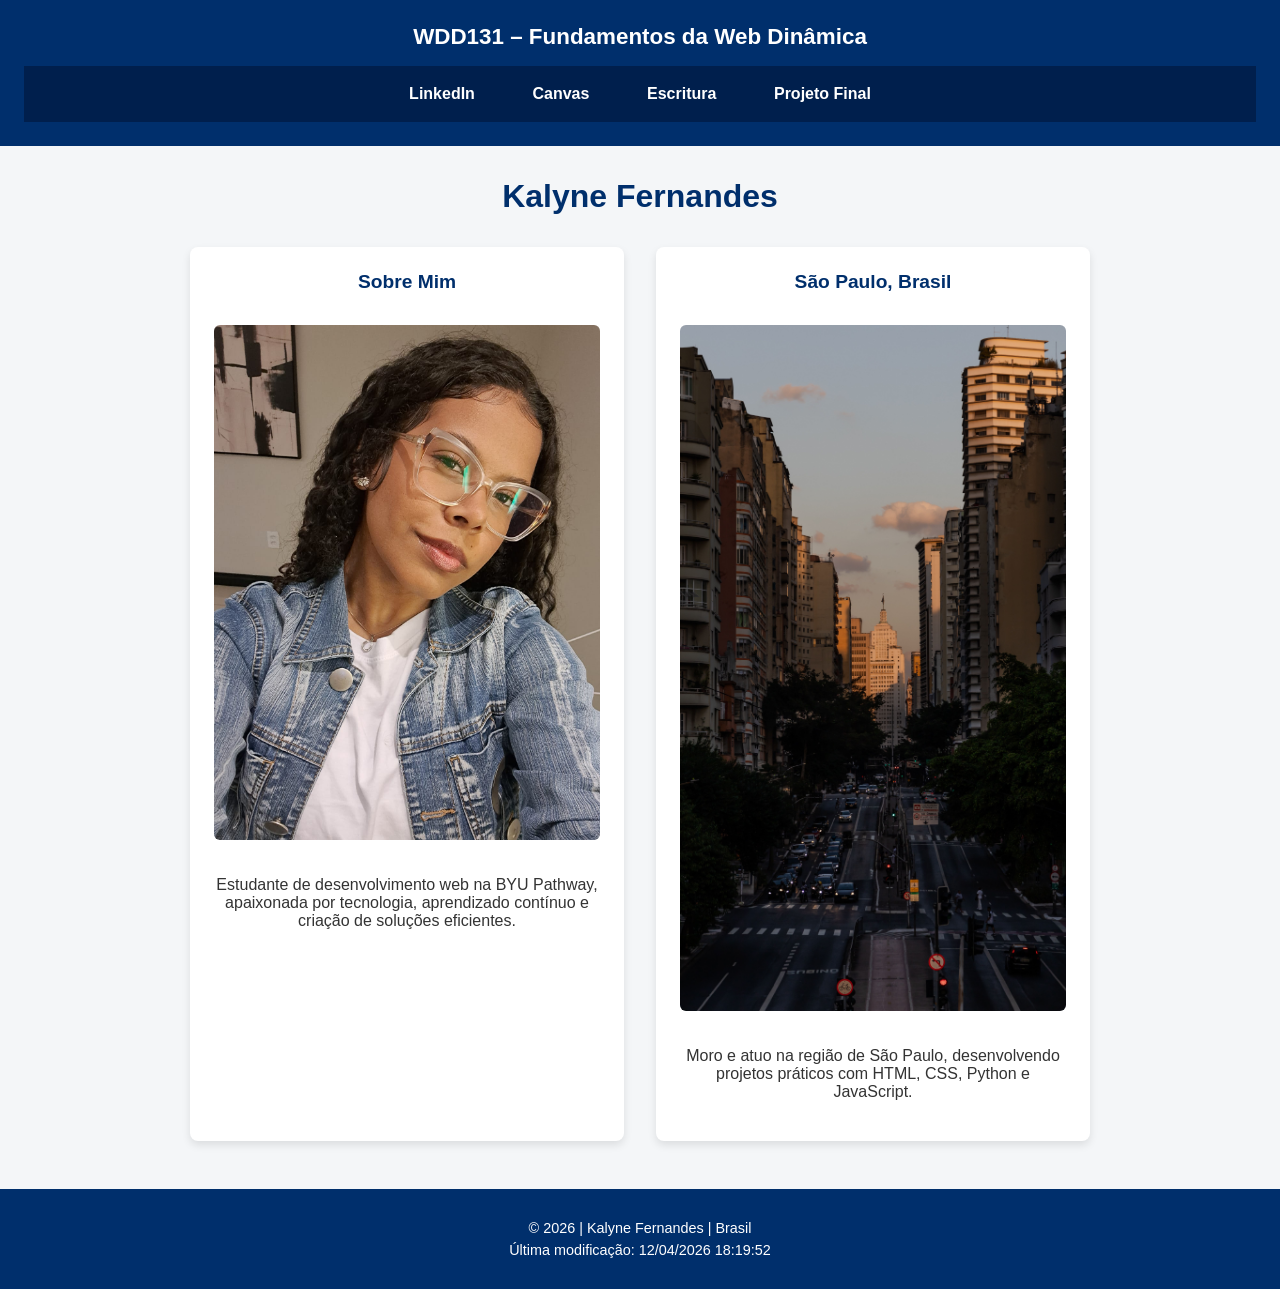
<file: index.html>
<!DOCTYPE html>
<html lang="pt-BR">
<head>
    <meta charset="UTF-8">
    <meta name="viewport" content="width=device-width, initial-scale=1.0">
    <title>WDD 131 – Fundamentos da Web Dinâmica - Kalyne Fernandes</title>
    <meta name="description" content="WDD 131 – Fundamentos da Web Dinâmica. Kalyne Fernandes - Página inicial do curso com conceitos de HTML, CSS e JavaScript dinâmico.">
    <meta name="author" content="Kalyne Fernandes">
    <link rel="stylesheet" href="estilos/base.css">
    <script src="scripts/obterdatas.js" defer></script>
</head>
<body>
    <header>
        <span id="titulo-curso">WDD131 – Fundamentos da Web Dinâmica</span>
        <nav>
            <a href="https://www.linkedin.com/in/kalynefernandes" target="_blank">LinkedIn</a>
            <a href="https://byupw.instructure.com/" target="_blank">Canvas</a>
            <a href="https://www.churchofjesuschrist.org/study/scriptures/bofm/ether/3?lang=por&id=p20#p20" target="_blank">Escritura</a>
            <a href="#" target="_blank">Projeto Final</a>
        </nav>
    </header>

    <main>
        <h1>Kalyne Fernandes</h1>
        
        <div class="grid-cartoes">
            <section class="card">
                <h2>Sobre Mim</h2>
                <img src="imagens/perfil.jpg" alt="Foto de perfil de Kalyne Fernandes">
                <p>Estudante de desenvolvimento web na BYU Pathway, apaixonada por tecnologia, aprendizado contínuo e criação de soluções eficientes.</p>
            </section>

            <section class="card">
                <h2>São Paulo, Brasil</h2>
                <img src="imagens/sp-paisagem.jpg" alt="Paisagem de São Paulo">
                <p>Moro e atuo na região de São Paulo, desenvolvendo projetos práticos com HTML, CSS, Python e JavaScript.</p>
            </section>
        </div>
    </main>

    <footer>
        <p>&copy; <span id="anoatual"></span> | Kalyne Fernandes | Brasil</p>
        <p id="ultimaModificacao"></p>
    </footer>
</body>
</html>
</file>
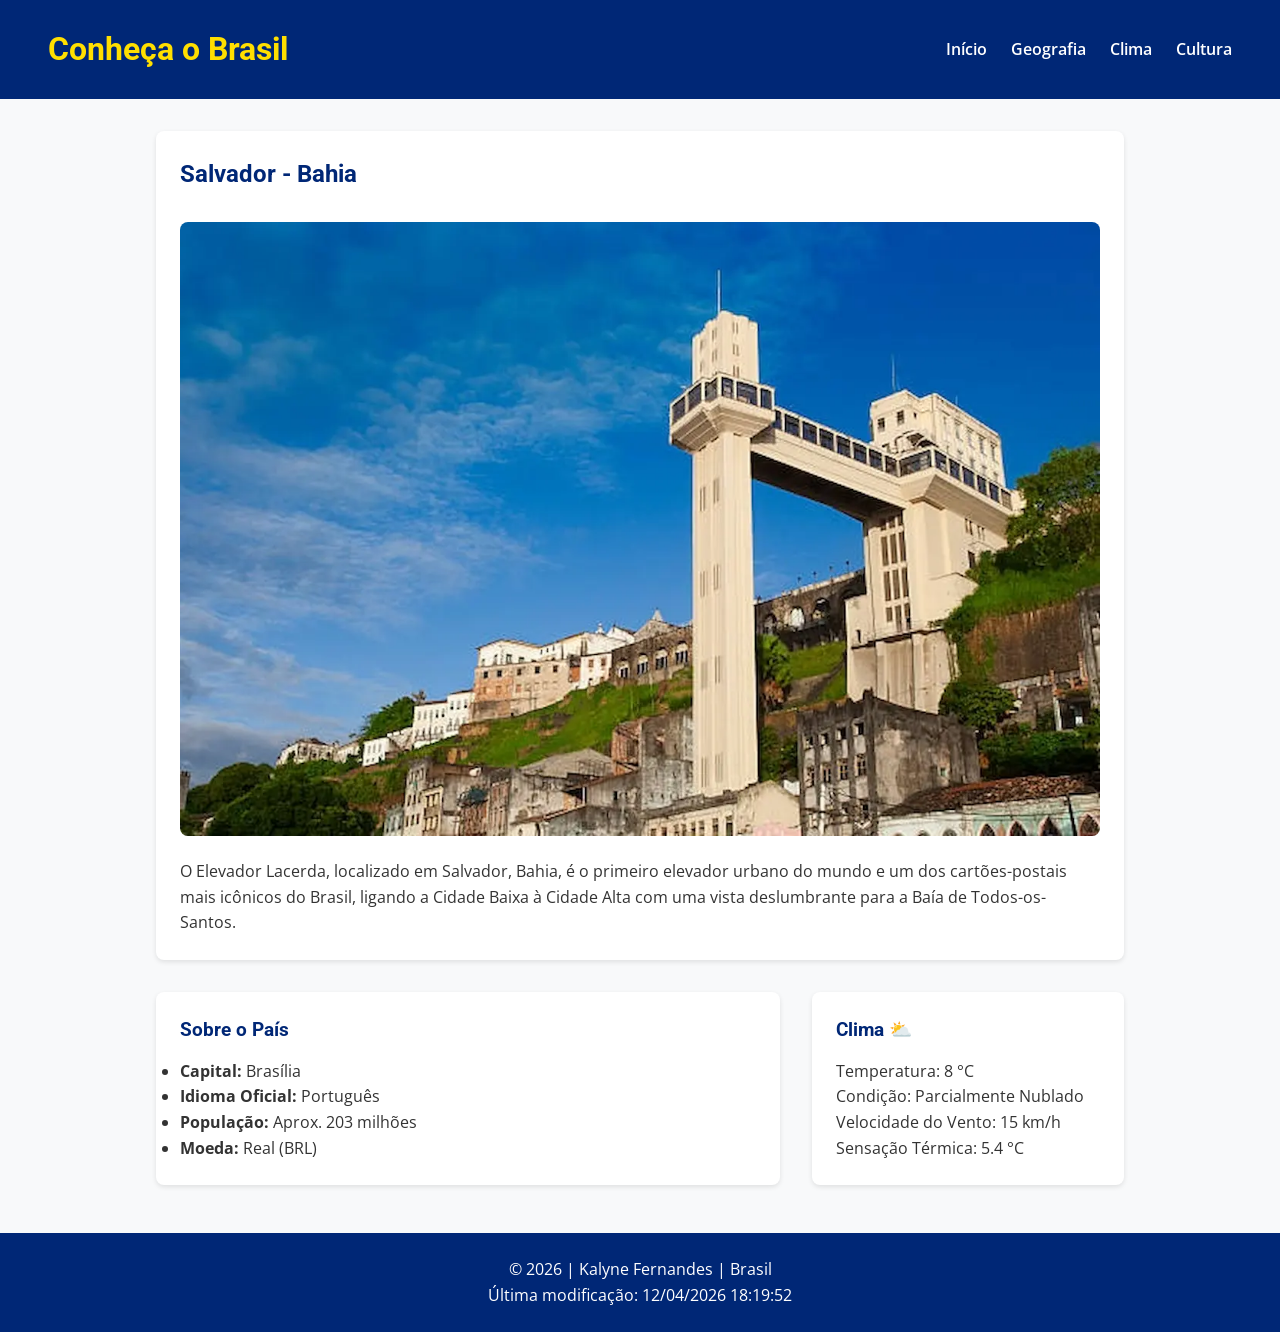
<file: local.html>
<!DOCTYPE html>
<html lang="pt-BR">
<head>
    <meta charset="UTF-8">
    <meta name="viewport" content="width=device-width, initial-scale=1.0">
    <title>Brasil - Salvador</title>
    <meta name="description" content="Página dedicada ao Brasil com foco em Salvador, apresentando informações de geografia, clima, cultura e o histórico Elevador Lacerda.">
    <meta name="author" content="Kalyne Fernandes">
    <link rel="preconnect" href="https://fonts.googleapis.com">
    <link rel="preconnect" href="https://fonts.gstatic.com" crossorigin>
    <link href="https://fonts.googleapis.com/css2?family=Open+Sans:wght@400;600&family=Roboto:wght@500;700&display=swap" rel="stylesheet">
    <link rel="stylesheet" href="estilos/local.css">
    <script src="scripts/local.js" defer></script>
</head>
<body>
    <header>
        <h1>Conheça o Brasil</h1>
        <nav>
            <a href="#">Início</a>
            <a href="#">Geografia</a>
            <a href="#">Clima</a>
            <a href="#">Cultura</a>
        </nav>
    </header>

    <main class="container">
        <section class="hero">
            <h2>Salvador - Bahia</h2>
            <picture>
                <source media="(min-width: 768px)" srcset="imagens/brasil-grande.webp">
                <img src="imagens/brasil-pequeno.webp" alt="Vista panorâmica do Elevador Lacerda e da Baía de Todos-os-Santos em Salvador, Bahia" width="800" height="450" loading="lazy">
            </picture>
            <p>O Elevador Lacerda, localizado em Salvador, Bahia, é o primeiro elevador urbano do mundo e um dos cartões-postais mais icônicos do Brasil, ligando a Cidade Baixa à Cidade Alta com uma vista deslumbrante para a Baía de Todos-os-Santos.</p>
        </section>

        <section class="sobre">
            <h3>Sobre o País</h3>
            <ul>
                <li><strong>Capital:</strong> Brasília</li>
                <li><strong>Idioma Oficial:</strong> Português</li>
                <li><strong>População:</strong> Aprox. 203 milhões</li>
                <li><strong>Moeda:</strong> Real (BRL)</li>
            </ul>
        </section>

        <section class="clima-secao">
            <h3>Clima <img src="imagens/clima.svg" alt="Ícone de clima" width="24" class="icone-clima-svg"></h3>
            <p>Temperatura: <span id="temperatura">8</span> °C</p>
            <p>Condição: Parcialmente Nublado</p>
            <p>Velocidade do Vento: <span id="vento">15</span> km/h</p>
            <p>Sensação Térmica: <span id="sensacao">--</span></p>
        </section>
    </main>

    <footer>
        <p>© <span id="anoatual"></span> | Kalyne Fernandes | Brasil</p>
        <p id="ultimaModificacao"></p>
    </footer>
</body>
</html>
</file>
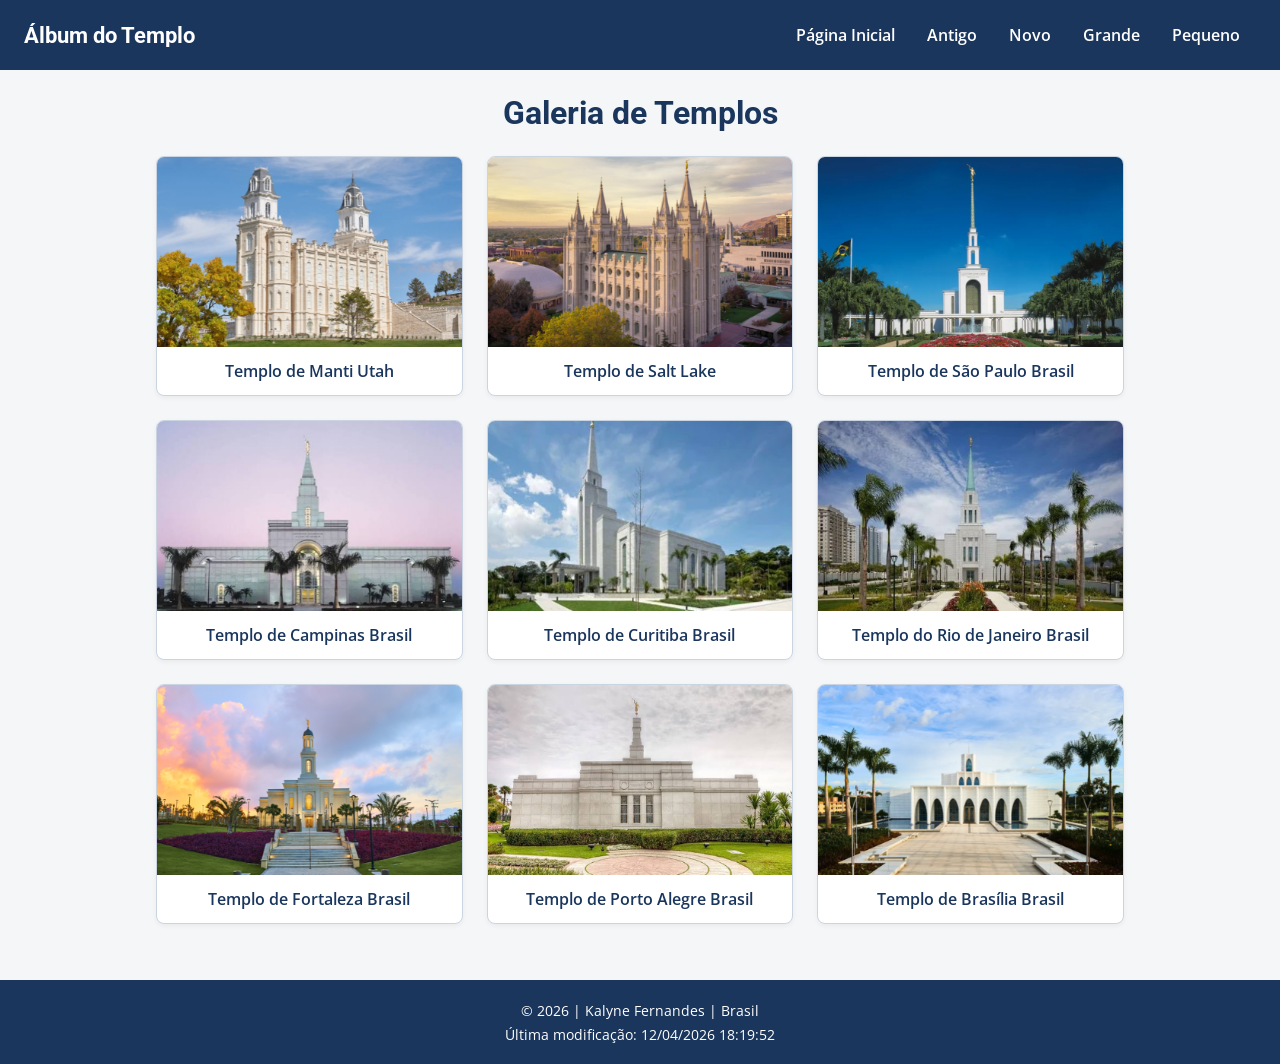
<file: templos.html>
<!DOCTYPE html>
<html lang="pt-BR">
<head>
    <meta charset="UTF-8">
    <meta name="viewport" content="width=device-width, initial-scale=1.0">
    <title>Álbum do Templo | WDD 131</title>
    <meta name="description" content="Galeria de fotos de templos responsiva para o curso WDD 131.">
    <meta name="author" content="Kalyne Fernandes">
    
    <!-- Google Fonts -->
    <link rel="preconnect" href="https://fonts.googleapis.com">
    <link rel="preconnect" href="https://fonts.gstatic.com" crossorigin>
    <link href="https://fonts.googleapis.com/css2?family=Open+Sans:wght@400;600&family=Roboto:wght@400;700&display=swap" rel="stylesheet">
    
    <!-- CSS Estilos -->
    <link rel="stylesheet" href="estilos/templos.css">
    <link rel="stylesheet" href="estilos/templos-grandes.css">
    
    <!-- JavaScript -->
    <script src="scripts/templos.js" defer></script>
</head>
<body>
    <header>
        <span>Álbum do Templo</span>
        <button id="menu-hamburguer" aria-label="Menu">&#9776;</button>
        <nav id="menu-nav">
            <a href="#">Página Inicial</a>
            <a href="#">Antigo</a>
            <a href="#">Novo</a>
            <a href="#">Grande</a>
            <a href="#">Pequeno</a>
        </nav>
    </header>

    <main>
        <h1>Galeria de Templos</h1>
        <div class="grid-templos">
            <figure>
                <img src="imagens/manti.png" alt="Templo de Manti Utah" loading="lazy" width="400" height="250">
                <figcaption>Templo de Manti Utah</figcaption>
            </figure>
            <figure>
                <img src="imagens/saltlake.png" alt="Templo de Salt Lake" loading="lazy" width="400" height="250">
                <figcaption>Templo de Salt Lake</figcaption>
            </figure>
            <figure>
                <img src="imagens/saopaulo.png" alt="Templo de São Paulo Brasil" loading="lazy" width="400" height="250">
                <figcaption>Templo de São Paulo Brasil</figcaption>
            </figure>
            <figure>
                <img src="imagens/campinas.png" alt="Templo de Campinas Brasil" loading="lazy" width="400" height="250">
                <figcaption>Templo de Campinas Brasil</figcaption>
            </figure>
            <figure>
                <img src="imagens/curitiba.png" alt="Templo de Curitiba Brasil" loading="lazy" width="400" height="250">
                <figcaption>Templo de Curitiba Brasil</figcaption>
            </figure>
            <figure>
                <img src="imagens/riodejaneiro.png" alt="Templo do Rio de Janeiro Brasil" loading="lazy" width="400" height="250">
                <figcaption>Templo do Rio de Janeiro Brasil</figcaption>
            </figure>
            <figure>
                <img src="imagens/fortaleza.png" alt="Templo de Fortaleza Brasil" loading="lazy" width="400" height="250">
                <figcaption>Templo de Fortaleza Brasil</figcaption>
            </figure>
            <figure>
                <img src="imagens/portoalegre.png" alt="Templo de Porto Alegre Brasil" loading="lazy" width="400" height="250">
                <figcaption>Templo de Porto Alegre Brasil</figcaption>
            </figure>
            <figure>
                <img src="imagens/brasilia.png" alt="Templo de Brasília Brasil" loading="lazy" width="400" height="250">
                <figcaption>Templo de Brasília Brasil</figcaption>
            </figure>
        </div>
    </main>

    <footer>
        <p>&copy; <span id="anoatual"></span> | Kalyne Fernandes | Brasil</p>
        <p id="ultimaModificacao"></p>
    </footer>
</body>
</html>
</file>
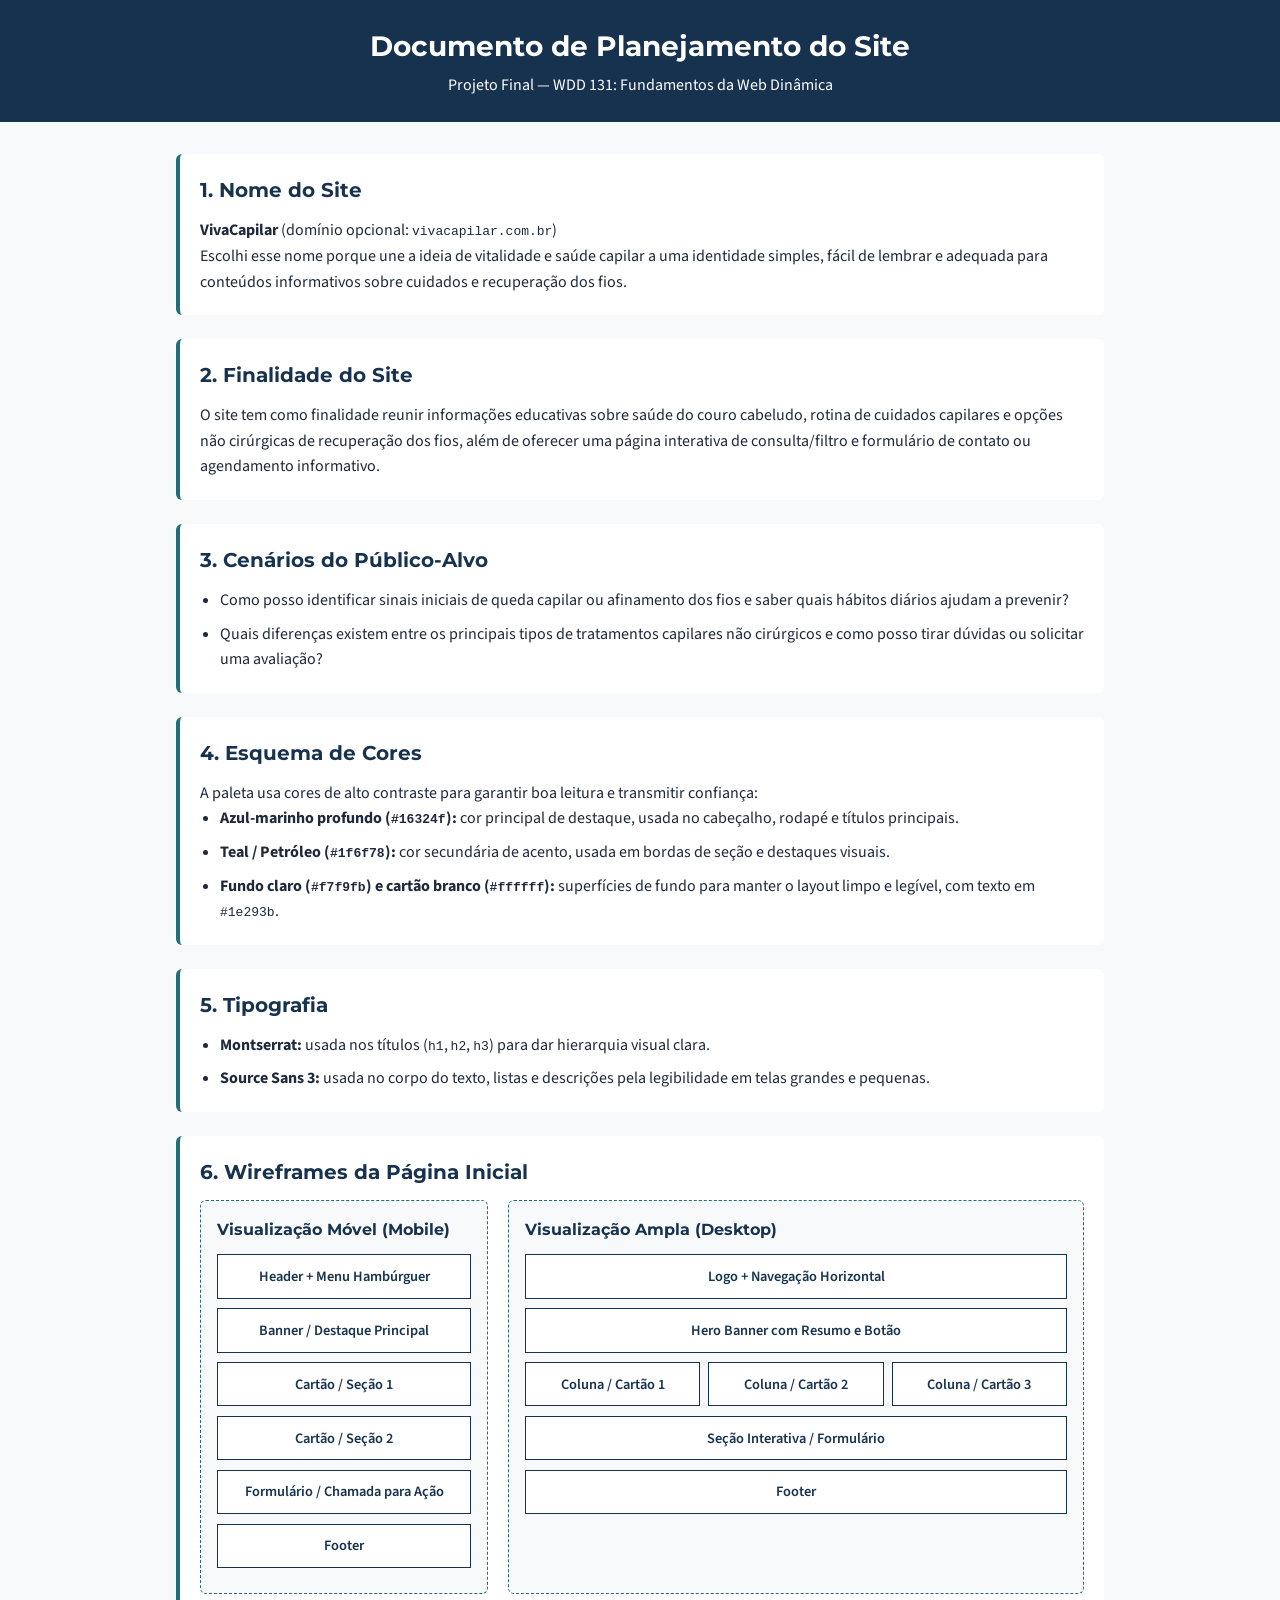
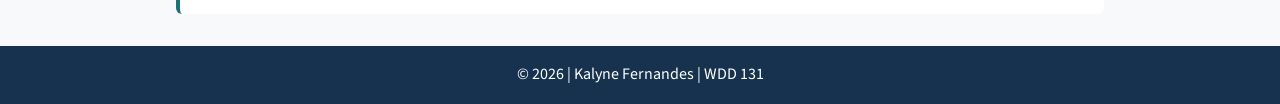
<file: projeto/planejamentodosite.html>
<!DOCTYPE html>
<html lang="pt-BR">
<head>
  <meta charset="UTF-8">
  <meta name="viewport" content="width=device-width, initial-scale=1.0">
  <title>Planejamento do Site | VivaCapilar</title>
  <meta name="description" content="Documento de planejamento do site do projeto final de WDD 131: nome, finalidade, cenários, cores, tipografia e wireframes.">
  <meta name="author" content="Kalyne Fernandes">

  <link rel="preconnect" href="https://fonts.googleapis.com">
  <link rel="preconnect" href="https://fonts.gstatic.com" crossorigin>
  <link href="https://fonts.googleapis.com/css2?family=Montserrat:wght@600;700&family=Source+Sans+3:wght@400;600&display=swap" rel="stylesheet">

  <link rel="stylesheet" href="estilos/planejamento.css">
</head>
<body>
  <header>
    <h1>Documento de Planejamento do Site</h1>
    <p>Projeto Final — WDD 131: Fundamentos da Web Dinâmica</p>
  </header>

  <main>
    <section id="nome-site">
      <h2>1. Nome do Site</h2>
      <p><strong>VivaCapilar</strong> (domínio opcional: <code>vivacapilar.com.br</code>)</p>
      <p>Escolhi esse nome porque une a ideia de vitalidade e saúde capilar a uma identidade simples, fácil de lembrar e adequada para conteúdos informativos sobre cuidados e recuperação dos fios.</p>
    </section>

    <section id="finalidade-site">
      <h2>2. Finalidade do Site</h2>
      <p>O site tem como finalidade reunir informações educativas sobre saúde do couro cabeludo, rotina de cuidados capilares e opções não cirúrgicas de recuperação dos fios, além de oferecer uma página interativa de consulta/filtro e formulário de contato ou agendamento informativo.</p>
    </section>

    <section id="cenarios">
      <h2>3. Cenários do Público-Alvo</h2>
      <ul>
        <li>Como posso identificar sinais iniciais de queda capilar ou afinamento dos fios e saber quais hábitos diários ajudam a prevenir?</li>
        <li>Quais diferenças existem entre os principais tipos de tratamentos capilares não cirúrgicos e como posso tirar dúvidas ou solicitar uma avaliação?</li>
      </ul>
    </section>

    <section id="esquema-cores">
      <h2>4. Esquema de Cores</h2>
      <p>A paleta usa cores de alto contraste para garantir boa leitura e transmitir confiança:</p>
      <ul>
        <li><strong>Azul-marinho profundo (<code>#16324f</code>):</strong> cor principal de destaque, usada no cabeçalho, rodapé e títulos principais.</li>
        <li><strong>Teal / Petróleo (<code>#1f6f78</code>):</strong> cor secundária de acento, usada em bordas de seção e destaques visuais.</li>
        <li><strong>Fundo claro (<code>#f7f9fb</code>) e cartão branco (<code>#ffffff</code>):</strong> superfícies de fundo para manter o layout limpo e legível, com texto em <code>#1e293b</code>.</li>
      </ul>
    </section>

    <section id="tipografia">
      <h2>5. Tipografia</h2>
      <ul>
        <li><strong>Montserrat:</strong> usada nos títulos (<code>h1</code>, <code>h2</code>, <code>h3</code>) para dar hierarquia visual clara.</li>
        <li><strong>Source Sans 3:</strong> usada no corpo do texto, listas e descrições pela legibilidade em telas grandes e pequenas.</li>
      </ul>
    </section>

    <section id="wireframes">
      <h2>6. Wireframes da Página Inicial</h2>
      <div class="wireframes-grid">
        <div class="wireframe-box">
          <h3>Visualização Móvel (Mobile)</h3>
          <div class="wf-bloco wf-topo">Header + Menu Hambúrguer</div>
          <div class="wf-bloco wf-hero">Banner / Destaque Principal</div>
          <div class="wf-bloco wf-card">Cartão / Seção 1</div>
          <div class="wf-bloco wf-card">Cartão / Seção 2</div>
          <div class="wf-bloco wf-form">Formulário / Chamada para Ação</div>
          <div class="wf-bloco wf-rodape">Footer</div>
        </div>

        <div class="wireframe-box">
          <h3>Visualização Ampla (Desktop)</h3>
          <div class="wf-bloco wf-topo">Logo + Navegação Horizontal</div>
          <div class="wf-bloco wf-hero">Hero Banner com Resumo e Botão</div>
          <div class="wf-linha-dupla">
            <div class="wf-bloco wf-card">Coluna / Cartão 1</div>
            <div class="wf-bloco wf-card">Coluna / Cartão 2</div>
            <div class="wf-bloco wf-card">Coluna / Cartão 3</div>
          </div>
          <div class="wf-bloco wf-form">Seção Interativa / Formulário</div>
          <div class="wf-bloco wf-rodape">Footer</div>
        </div>
      </div>
    </section>
  </main>

  <footer>
    <p>&copy; 2026 | Kalyne Fernandes | WDD 131</p>
  </footer>
</body>
</html>
</file>
<file: estilos/base.css>
body {
    font-family: 'Segoe UI', Tahoma, Geneva, Verdana, sans-serif;
    margin: 0;
    padding: 0;
    background-color: #f4f6f8;
    color: #333;
}

header {
    background-color: #002f6c;
    color: white;
    padding: 1.5rem;
    text-align: center;
}

#titulo-curso {
    display: block;
    font-size: 1.4rem;
    font-weight: bold;
    margin-bottom: 1rem;
}

nav {
    display: flex;
    justify-content: center;
    gap: 2rem;
    background-color: #001f4d;
    padding: 0.8rem;
}

nav a {
    color: white;
    text-decoration: none;
    font-weight: 600;
    padding: 0.4rem 0.8rem;
    border-radius: 4px;
    transition: background-color 0.3s ease;
}

nav a:hover {
    background-color: #0056b3;
}

main {
    max-width: 900px;
    margin: 2rem auto;
    padding: 0 1rem;
}

h1 {
    text-align: center;
    color: #002f6c;
    margin-bottom: 2rem;
}

.grid-cartoes {
    display: grid;
    grid-template-columns: 1fr 1fr;
    gap: 2rem;
}

.card {
    background-color: white;
    border-radius: 8px;
    box-shadow: 0 4px 8px rgba(0,0,0,0.1);
    padding: 1.5rem;
    text-align: center;
}

.card h2 {
    color: #002f6c;
    font-size: 1.2rem;
    margin-top: 0;
}

.card img {
    max-width: 100%;
    height: auto;
    border-radius: 6px;
    margin: 1rem 0;
}

footer {
    background-color: #002f6c;
    color: white;
    text-align: center;
    padding: 1.5rem;
    margin-top: 3rem;
    font-size: 0.9rem;
}

footer p {
    margin: 0.4rem 0;
}

@media (max-width: 600px) {
    .grid-cartoes {
        grid-template-columns: 1fr;
    }
    nav {
        flex-direction: column;
        gap: 0.5rem;
    }
}
</file>
<file: estilos/local.css>
/* Estilos base (Mobile) */
:root {
    --primary-color: #009c3b;
    --secondary-color: #ffdf00;
    --dark-color: #002776;
    --light-bg: #f8f9fa;
    --text-color: #333333;
    --font-main: 'Open Sans', sans-serif;
    --font-heading: 'Roboto', sans-serif;
}

* {
    box-sizing: border-box;
    margin: 0;
    padding: 0;
}

body {
    font-family: var(--font-main);
    color: var(--text-color);
    background-color: var(--light-bg);
    line-height: 1.6;
}

header {
    background-color: var(--dark-color);
    color: white;
    padding: 1.5rem;
    display: flex;
    flex-direction: column;
    align-items: center;
    gap: 1rem;
}

header h1 {
    font-family: var(--font-heading);
    color: var(--secondary-color);
}

nav {
    display: flex;
    flex-wrap: wrap;
    justify-content: center;
    gap: 1.5rem;
}

nav a {
    color: white;
    text-decoration: none;
    font-weight: 600;
    transition: color 0.3s;
}

nav a:hover {
    color: var(--secondary-color);
}

.container {
    max-width: 1000px;
    margin: 2rem auto;
    padding: 0 1rem;
    display: grid;
    gap: 2rem;
}

.hero img {
    width: 100%;
    height: auto;
    border-radius: 8px;
    margin: 1rem 0;
}

section {
    background: white;
    padding: 1.5rem;
    border-radius: 8px;
    box-shadow: 0 2px 5px rgba(0,0,0,0.1);
}

h2, h3 {
    font-family: var(--font-heading);
    color: var(--dark-color);
    margin-bottom: 0.8rem;
}

.card-clima {
    display: flex;
    align-items: center;
    gap: 1.5rem;
    margin-top: 1rem;
}

.icone-clima-svg {
    display: block;
}

.icone-clima-desktop {
    display: none;
}

footer {
    background-color: var(--dark-color);
    color: white;
    text-align: center;
    padding: 1.5rem;
    margin-top: 3rem;
}

/* MEDIA QUERY OBRIGATÓRIA PARA A AUDITORIA */
@media screen and (min-width: 768px) {
    header {
        flex-direction: row;
        justify-content: space-between;
        padding: 1.5rem 3rem;
    }

    .container {
        grid-template-columns: 2fr 1fr;
    }

    .hero {
        grid-column: 1 / -1;
    }

    .icone-clima-svg {
        display: none;
    }

    .icone-clima-desktop {
        display: inline-block;
    }

    .clima-secao h3::after {
        content: " ⛅";
    }
}
</file>
<file: estilos/templos.css>
* {
    box-sizing: border-box;
    margin: 0;
    padding: 0;
}

body {
    font-family: 'Open Sans', sans-serif;
    background-color: #f4f6f8;
    color: #1a252c;
    display: flex;
    flex-direction: column;
    min-height: 100vh;
}

header {
    background-color: #1a365d;
    color: #ffffff;
    display: flex;
    justify-content: space-between;
    align-items: center;
    padding: 1rem 1.5rem;
    position: relative;
}

header span {
    font-family: 'Roboto', sans-serif;
    font-size: 1.4rem;
    font-weight: 700;
}

#menu-hamburguer {
    background: none;
    border: none;
    color: #ffffff;
    font-size: 2rem;
    cursor: pointer;
}

nav {
    display: none;
    flex-direction: column;
    width: 100%;
    position: absolute;
    top: 100%;
    left: 0;
    background-color: #1a365d;
    text-align: center;
    z-index: 10;
}

nav.mostrar {
    display: flex;
}

nav a {
    color: #ffffff;
    text-decoration: none;
    padding: 0.8rem 1rem;
    font-weight: 600;
    border-top: 1px solid #2b4c7e;
    transition: background-color 0.3s;
}

nav a:hover {
    background-color: #2b4c7e;
}

main {
    max-width: 1000px;
    margin: 1.5rem auto;
    padding: 0 1rem;
    flex: 1;
    width: 100%;
}

main h1 {
    text-align: center;
    font-family: 'Roboto', sans-serif;
    color: #1a365d;
    margin-bottom: 1.5rem;
}

.grid-templos {
    display: grid;
    grid-template-columns: 1fr;
    gap: 1.5rem;
}

figure {
    background-color: #ffffff;
    border: 1px solid #cbd5e1;
    border-radius: 8px;
    overflow: hidden;
    text-align: center;
    box-shadow: 0 2px 5px rgba(0,0,0,0.05);
}

figure img {
    width: 100%;
    height: auto;
    display: block;
    object-fit: cover;
}

figcaption {
    padding: 0.8rem;
    font-weight: 600;
    color: #1a365d;
}

footer {
    background-color: #1a365d;
    color: #ffffff;
    text-align: center;
    padding: 1rem;
    margin-top: 2rem;
    font-size: 0.9rem;
}

footer p {
    margin: 0.3rem 0;
}
</file>
<file: estilos/templos-grandes.css>
#menu-hamburguer {
    display: none;
}

nav {
    display: flex;
    position: static;
    flex-direction: row;
    width: auto;
    background-color: transparent;
}

nav a {
    border-top: none;
    padding: 0.5rem 1rem;
    border-radius: 4px;
}

.grid-templos {
    grid-template-columns: repeat(auto-fit, minmax(280px, 1fr));
}
</file>
<file: projeto/estilos/planejamento.css>
* {
  box-sizing: border-box;
  margin: 0;
  padding: 0;
}

body {
  font-family: "Source Sans 3", sans-serif;
  background-color: #f7f9fb;
  color: #1e293b;
  line-height: 1.6;
}

header {
  background-color: #16324f;
  color: #ffffff;
  padding: 1.5rem 1rem;
  text-align: center;
}

header h1,
h2,
h3 {
  font-family: "Montserrat", sans-serif;
  color: #16324f;
}

header h1 {
  color: #ffffff;
  font-size: 1.75rem;
  margin-bottom: 0.25rem;
}

main {
  max-width: 960px;
  margin: 2rem auto;
  padding: 0 1rem;
  display: grid;
  gap: 1.5rem;
}

section {
  background-color: #ffffff;
  border-left: 4px solid #1f6f78;
  border-radius: 6px;
  padding: 1.25rem;
}

h2 {
  font-size: 1.25rem;
  margin-bottom: 0.75rem;
}

ul {
  padding-left: 1.25rem;
}

li + li {
  margin-top: 0.5rem;
}

.wireframes-grid {
  display: grid;
  grid-template-columns: 1fr;
  gap: 1.25rem;
  margin-top: 0.75rem;
}

@media (min-width: 768px) {
  .wireframes-grid {
    grid-template-columns: 1fr 2fr;
  }
}

.wireframe-box {
  border: 1px dashed #1f6f78;
  border-radius: 6px;
  padding: 1rem;
  background-color: #f7f9fb;
}

.wireframe-box h3 {
  font-size: 1rem;
  margin-bottom: 0.75rem;
}

.wf-bloco {
  background-color: #ffffff;
  border: 1px solid #16324f;
  color: #16324f;
  padding: 0.6rem;
  margin-bottom: 0.6rem;
  text-align: center;
  font-size: 0.9rem;
  font-weight: 600;
}

.wf-linha-dupla {
  display: grid;
  grid-template-columns: repeat(3, 1fr);
  gap: 0.5rem;
}

footer {
  background-color: #16324f;
  color: #ffffff;
  text-align: center;
  padding: 1rem;
  margin-top: 2rem;
}
</file>
